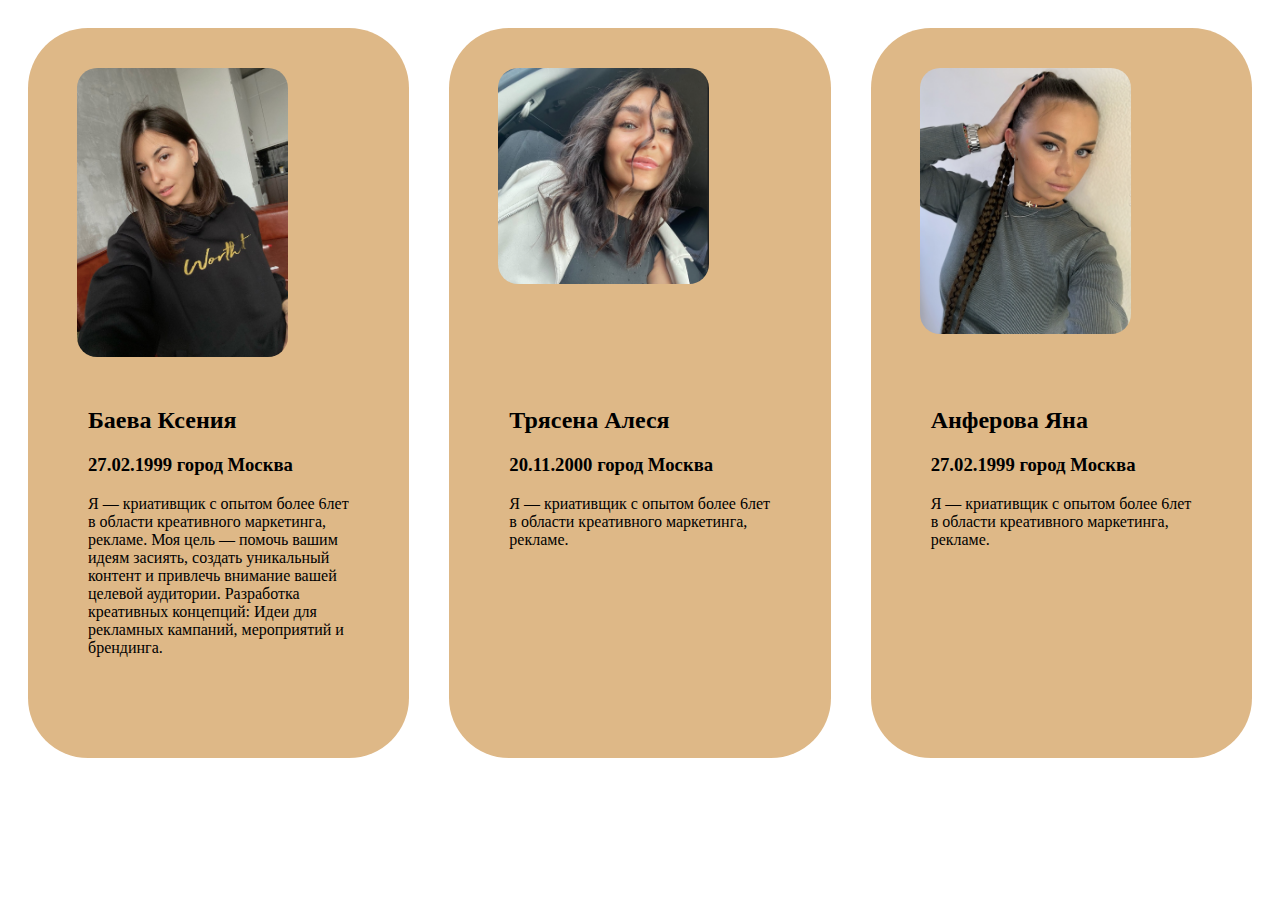
<file: index.html>
<!doctype html>
<html lang="en">
<head>
    <meta charset="UTF-8">
    <meta name="viewport"
          content="width=device-width, user-scalable=no, initial-scale=1.0, maximum-scale=1.0, minimum-scale=1.0">
    <meta http-equiv="X-UA-Compatible" content="ie=edge">
    <title>Карточки</title>
    <link rel="stylesheet" href="styl.css">
</head>
<body>

<div class="container">
<div class="card">
    <div class="photo">
       <img src="Снимок экрана 2024-08-05 в 06.09.49.png">
   </div>

   <div class="info">
       <h2>Баева Ксения</h2>
       <h3>27.02.1999 город Москва</h3>
       <p> Я — криативщик с опытом более 6лет в области креативного маркетинга, рекламе.
           Моя цель — помочь вашим идеям засиять, создать уникальный контент и привлечь внимание вашей целевой аудитории.
           Разработка креативных концепций: Идеи для рекламных кампаний, мероприятий и брендинга.
       </p>
   </div>
</div>
<div class="card">
    <div class="photo">
       <img src="Снимок экрана 2024-08-05 в 07.08.49.png">
   </div>

   <div class="info">
       <h2>Трясена Алеся</h2>
       <h3>20.11.2000 город Москва</h3>
       <p> Я — криативщик с опытом более 6лет в области креативного маркетинга, рекламе.
       </p>
   </div>
</div>
<div class="card">
    <div class="photo">
       <img src="Снимок экрана 2024-08-05 в 06.40.13.png">
   </div>

   <div class="info">
       <h2>Анферова Яна</h2>
       <h3>27.02.1999 город Москва</h3>
       <p> Я — криативщик с опытом более 6лет в области креативного маркетинга, рекламе.
       </p>
   </div>
</div>


</body>
</html>
</file>
<file: styl.css>
.container {
       display: flex; /* Используем flexbox */
       justify-content: space-around; /* Распределение карточек по горизонтали */
       flex-wrap: nowrap; /* Оставляем карточки в одном ряду */
   }

   .card {
       width: 400px; /* Уменьшенная ширина карточек */
       height: 730px;
       background-color: burlywood;
       border-radius: 60px;
       margin: 20px; /* Уменьшенный отступ между карточками */
   }

   .photo {
       height: 30%;
       padding: 40px; /* Внутренний отступ */
   }

   .info {
       padding: 60px;
       height: 40%;
   }

   img {
       position: relative;
       left: 3%;
       border-radius: 20px;
       max-width: 70%;
   }
</file>
